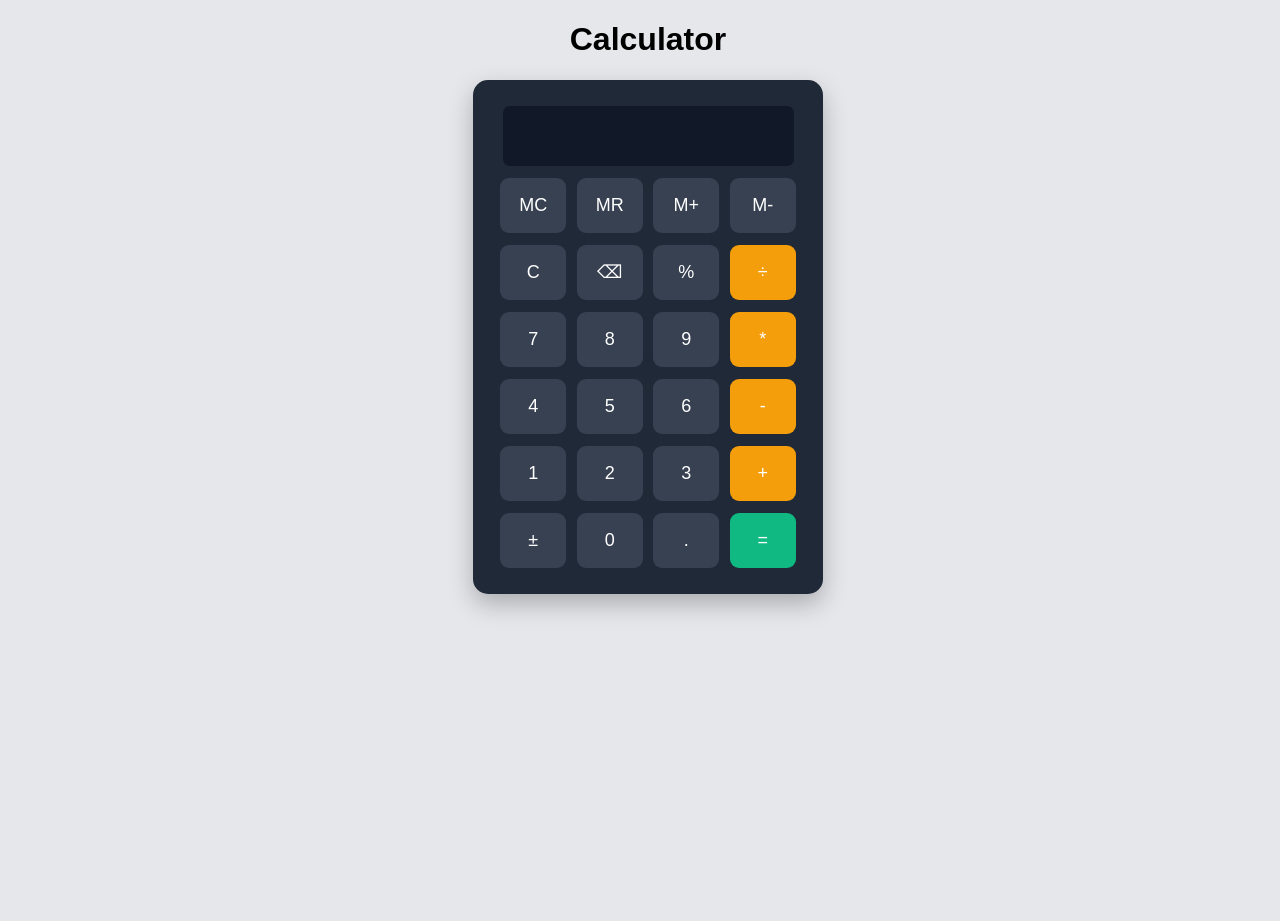
<file: CalculatorApp/index.html>
<!-- <!doctype html>
<html lang="en">
  <head>
    <meta charset="UTF-8" />
    <meta name="viewport" content="width=device-width, initial-scale=1.0" />
    <title>Calculator</title>
    <link rel="stylesheet" href="style.css" />
  </head>
  <body>
    <h1 class="text-center">Calculator</h1>
    <div class="container flex flex-col item-center mx-auto m-w-20">
      <div class="row">
        <input class="input" type="text" />
      </div>
      <div class="row">
        <button class="button">C</button>
        <button class="button">%</button>
        <button class="button">M+</button>
        <button class="button">M-</button>
      </div>
      <div class="row">
        <button class="button">7</button>
        <button class="button">8</button>
        <button class="button">9</button>
        <button class="button">*</button>
      </div>
      <div class="row">
        <button class="button">4</button>
        <button class="button">5</button>
        <button class="button">6</button>
        <button class="button">/</button>
      </div>
      <div class="row">
        <button class="button">1</button>
        <button class="button">2</button>
        <button class="button">3</button>
        <button class="button">+</button>
      </div>
      <div class="row">
        <button class="button">0</button>
        <button class="button">.</button>
        <button class="button">=</button>
        <button class="button">-</button>
      </div>
    </div>
    <script src="script.js"></script>
  </body>
</html> -->
<!doctype html>
<html lang="en">
  <head>
    <meta charset="UTF-8" />
    <meta name="viewport" content="width=device-width, initial-scale=1.0" />
    <title>Calculator</title>
    <link rel="stylesheet" href="style.css" />
  </head>

  <body>
    <h1 class="text-center">Calculator</h1>

    <div class="container flex flex-col item-center mx-auto">
      <div class="row">
        <input class="input" type="text" readonly />
      </div>

      <div class="row">
        <button class="button">MC</button>
        <button class="button">MR</button>
        <button class="button">M+</button>
        <button class="button">M-</button>
      </div>

      <div class="row">
        <button class="button">C</button>
        <button class="button">⌫</button>
        <button class="button">%</button>
        <button class="button">÷</button>
      </div>

      <div class="row">
        <button class="button">7</button>
        <button class="button">8</button>
        <button class="button">9</button>
        <button class="button">*</button>
      </div>

      <div class="row">
        <button class="button">4</button>
        <button class="button">5</button>
        <button class="button">6</button>
        <button class="button">-</button>
      </div>

      <div class="row">
        <button class="button">1</button>
        <button class="button">2</button>
        <button class="button">3</button>
        <button class="button">+</button>
      </div>

      <div class="row">
        <button class="button">±</button>
        <button class="button">0</button>
        <button class="button">.</button>
        <button class="button">=</button>
      </div>
    </div>

    <script src="script.js"></script>
  </body>
</html>
</file>
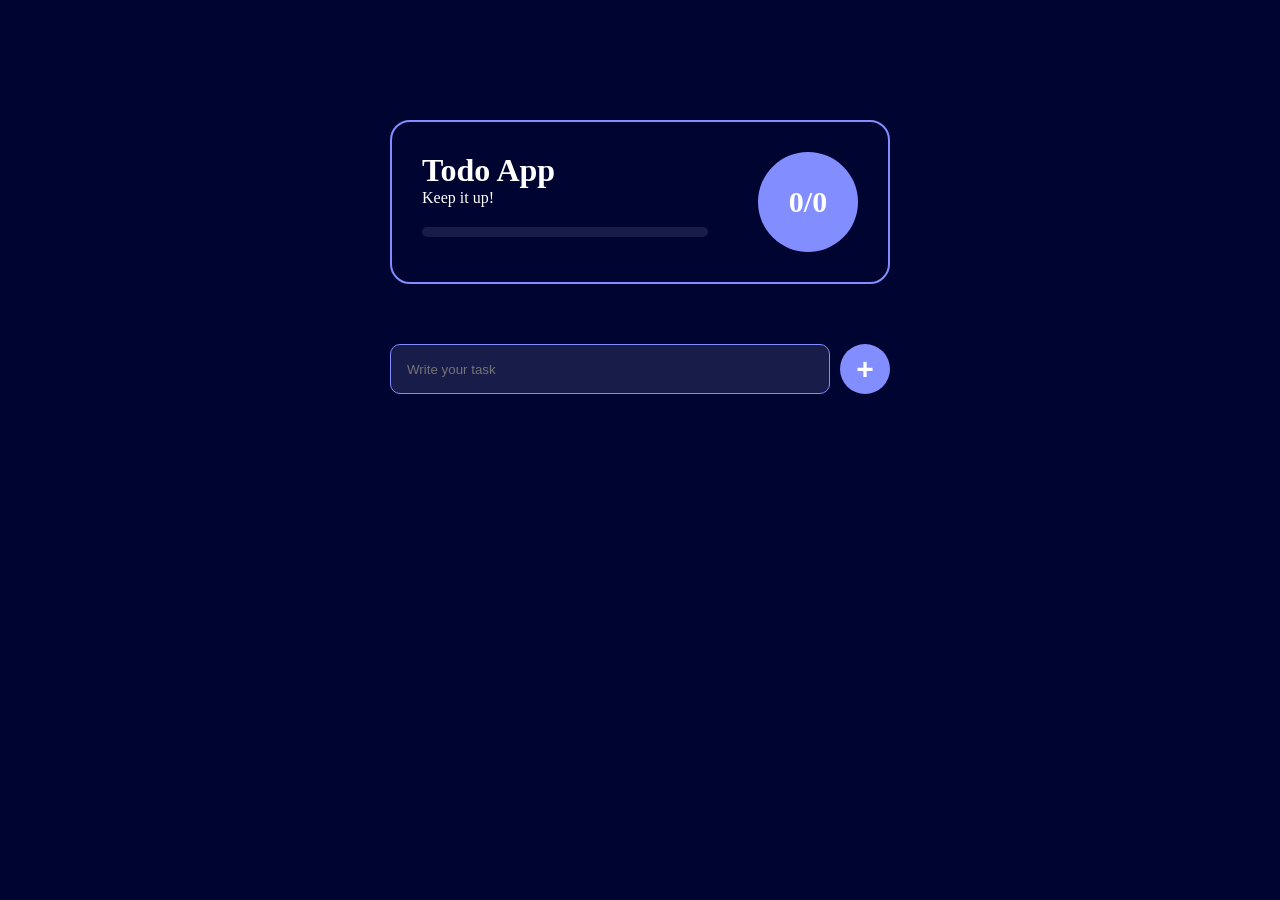
<file: TodoApp/index.html>
<!doctype html>
<html lang="en">
  <head>
    <meta charset="UTF-8" />
    <meta name="viewport" content="width=device-width, initial-scale=1.0" />
    <title>Todo App</title>
    <link rel="stylesheet" href="style.css" />
  </head>
  <body>
    <div class="container">
      <!-- ye uper ka part -->
      <div class="stats-container">
        <div class="details">
          <h1>Todo App</h1>
          <p>Keep it up!</p>
          <div id="progressBar">
            <div id="progress"></div>
          </div>
        </div>
        <div class="stats-numbers">
          <p id="numbers">0/0</p>
        </div>
      </div>

      <!-- second part -->
      <form action="">
        <input type="text" id="taskInput" placeholder="Write your task" />
        <button id="newTask" type="submit">+</button>
      </form>

      <!-- third part -->
      <ul id="task-list"></ul>
    </div>
    <script src="script.js"></script>
  </body>
</html>
</file>
<file: CalculatorApp/style.css>
html,
body {
    height: 100%;
    width: 100%;
    font-family: sans-serif;
    background-color: #e5e7eb;
}

* {
    box-sizing: border-box;
}

.text-center {
    text-align: center;
}

.mx-auto {
    margin: auto;
}

.container {
    width: 350px;
    padding: 20px;
    background-color: #1f2937;
    border-radius: 15px;
    box-shadow: 0 10px 25px rgba(0, 0, 0, 0.25);
}

.button {
    width: 66px;
    height: 55px;
    padding: 15px;
    margin: 0 3px;
    border: none;
    border-radius: 9px;
    cursor: pointer;
    font-size: 18px;
    background-color: #374151;
    color: white;
}

.button:hover {
    background-color: #4b5563;
}

.row {
    margin: 6px 0;
}

.row input {
    width: 291px;
    height: 60px;
    font-size: 25px;
    text-align: right;
    margin: 0;
    padding: 10px;
    border: none;
    border-radius: 7px;
    background-color: #111827;
    color: white;
}

.row:first-of-type .button {
    background-color: #6b7280;
    font-size: 15px;
}

.row:nth-of-type(3) .button:nth-child(4),
.row:nth-of-type(4) .button:nth-child(4),
.row:nth-of-type(5) .button:nth-child(4),
.row:nth-of-type(6) .button:nth-child(4) {
    background-color: #f59e0b;
}

.row:last-of-type .button:last-child {
    background-color: #10b981;
}

.flex {
    display: flex;
}

.flex-col {
    flex-direction: column;
}

.item-center {
    align-items: center;
}
</file>
<file: TodoApp/style.css>
*{
    margin: 0;
    padding: 0;
    box-sizing: border-box;
}

:root{
    --background: #000430;
    --secondaryBackground:#171c48;
    --text:white;
    --purple:#828dff;
    --teal:#24feee;
}
body{
    background-color: var(--background);
    color: var(--text);
}
.container{
    display: flex;
    flex-direction: column;
    align-items: center;
    justify-content: center;
    margin: 120px auto 0 auto;
    max-width: 500px;
}
.stats-container{
    padding: 30px;
    border-radius: 20px;
    border: 2px solid var(--purple);
    display: flex;
    justify-content: space-between;
    gap: 50px;
    width: 100%;
}
.details{
    width: 100%;
}
#progressBar{
    width: 100%;
    height: 10px;
    background-color: var(--secondaryBackground);
    border-radius: 5px;
    margin-top: 20px;
}
#progress{
    width: 0%;
    height: 10px;
    background-color: var(--teal);
    border-radius: 10px;
    transition: all 0.3s ease;
}
#numbers{
    width: 100px;
    height: 100px;
    background-color: var(--purple);
    display: flex;
    align-items: center;
    justify-content: center;
    border-radius: 50%;
    font-size: 30px;
    font-weight: bold;
}
/* form  */
 form{
    margin-top: 60px;
    width: 100%;
    display: flex;
    gap: 10px;
}
input{
    flex: 1;
    padding: 16px;
    background-color: var(--secondaryBackground);
    border: 1px solid var(--purple);
    border-radius: 10px;
    outline: none;
    color: var(--text);
}
button{
    width: 50px;
    height: 50px;
    border-radius: 50%;
    border: none;
    display: flex;
    align-items: center;
    justify-content: center;
    background-color: var(--purple);
    color: var(--text);
    font-size: 30px;
    font-weight: bold;
}
#task-list{
    display: flex;
    flex-direction: column;
    gap: 10px;
    margin-top: 30px;
    width: 100%;
    list-style: none;
}
.taskItem{
    width: 100%;
    display: flex;
    background-color: var(--secondaryBackground);
    padding: 10px;
    border-radius: 10px;
    justify-content: space-between;
    align-items: center;
}
.task{
    display: flex;
    align-items: center;
    gap: 10px;
}
.task input{
    width: 20px;
    height: 20px;
}
.taskItem img{
    width: 24px;
    height: 24px;
    margin: 0 10px;
    cursor: pointer;
}
.completed p{
    text-decoration: line-through;
    color: var(--teal);
}
</file>
